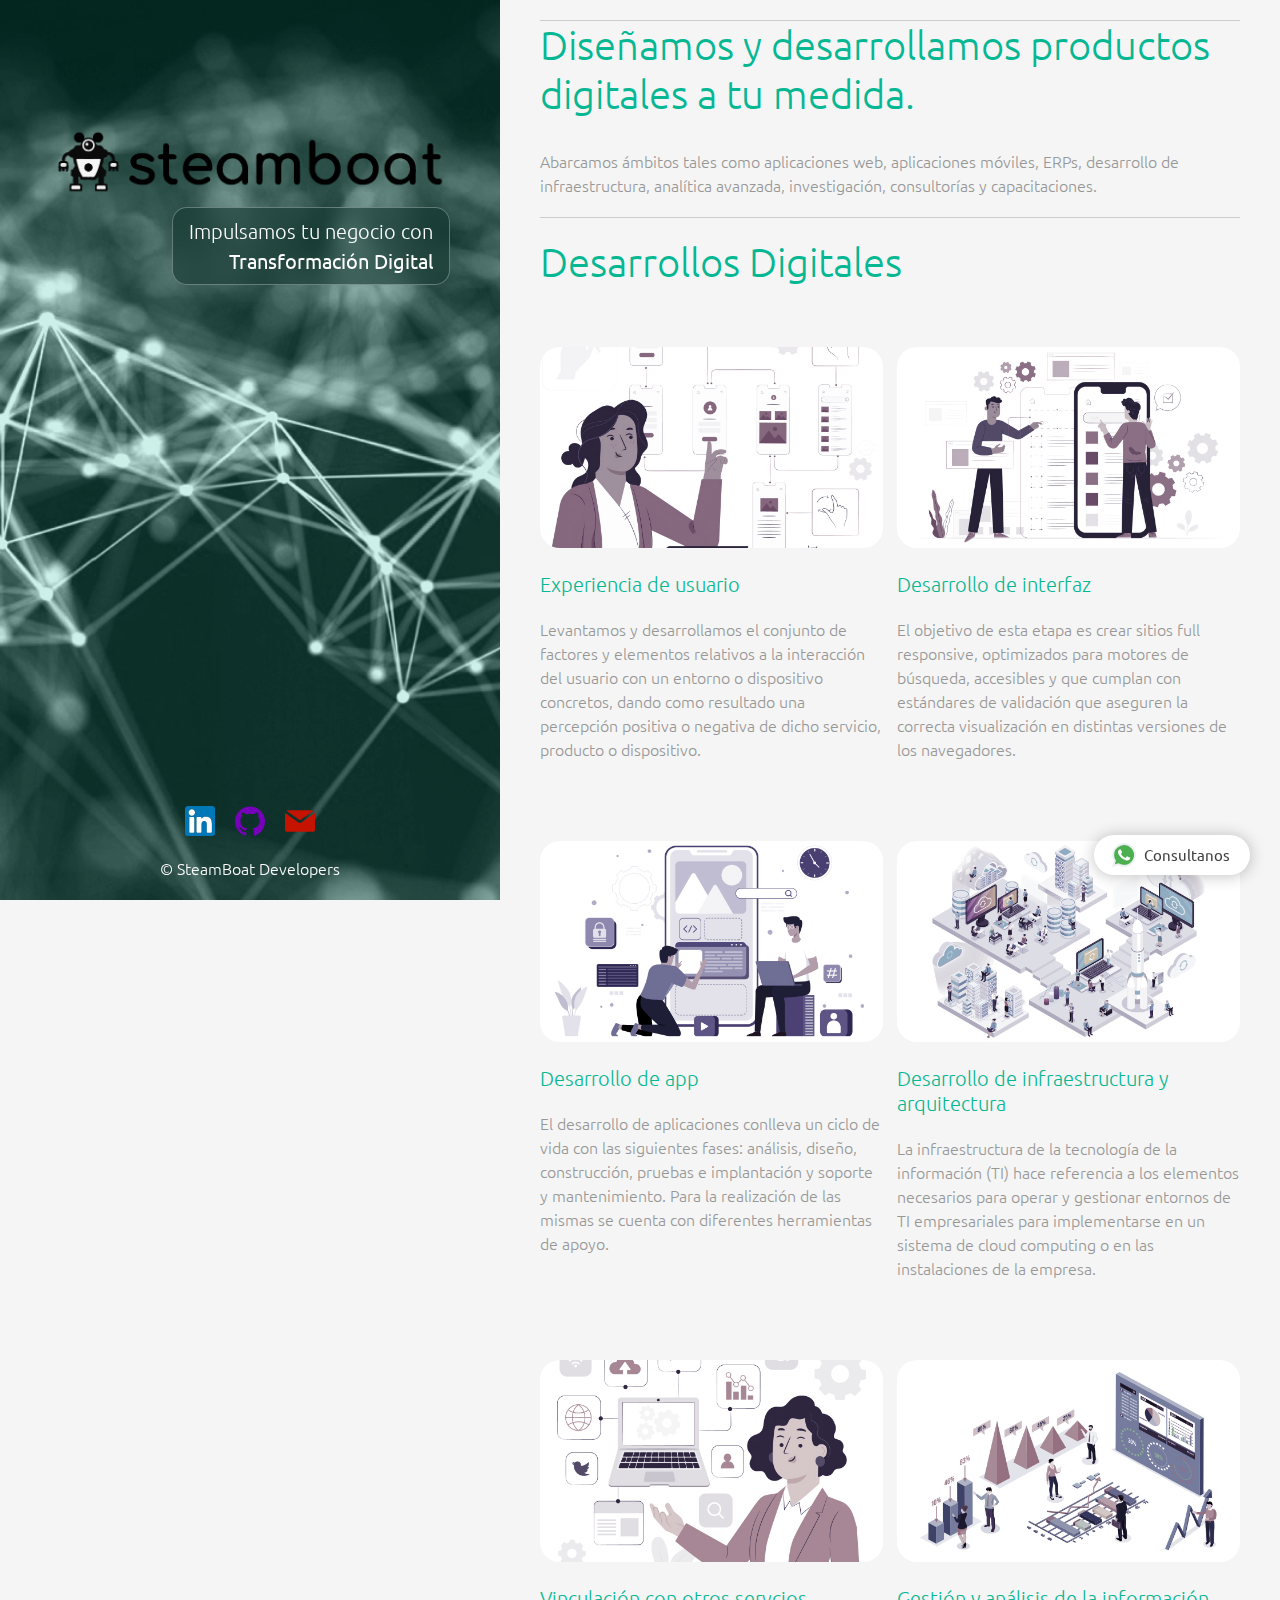
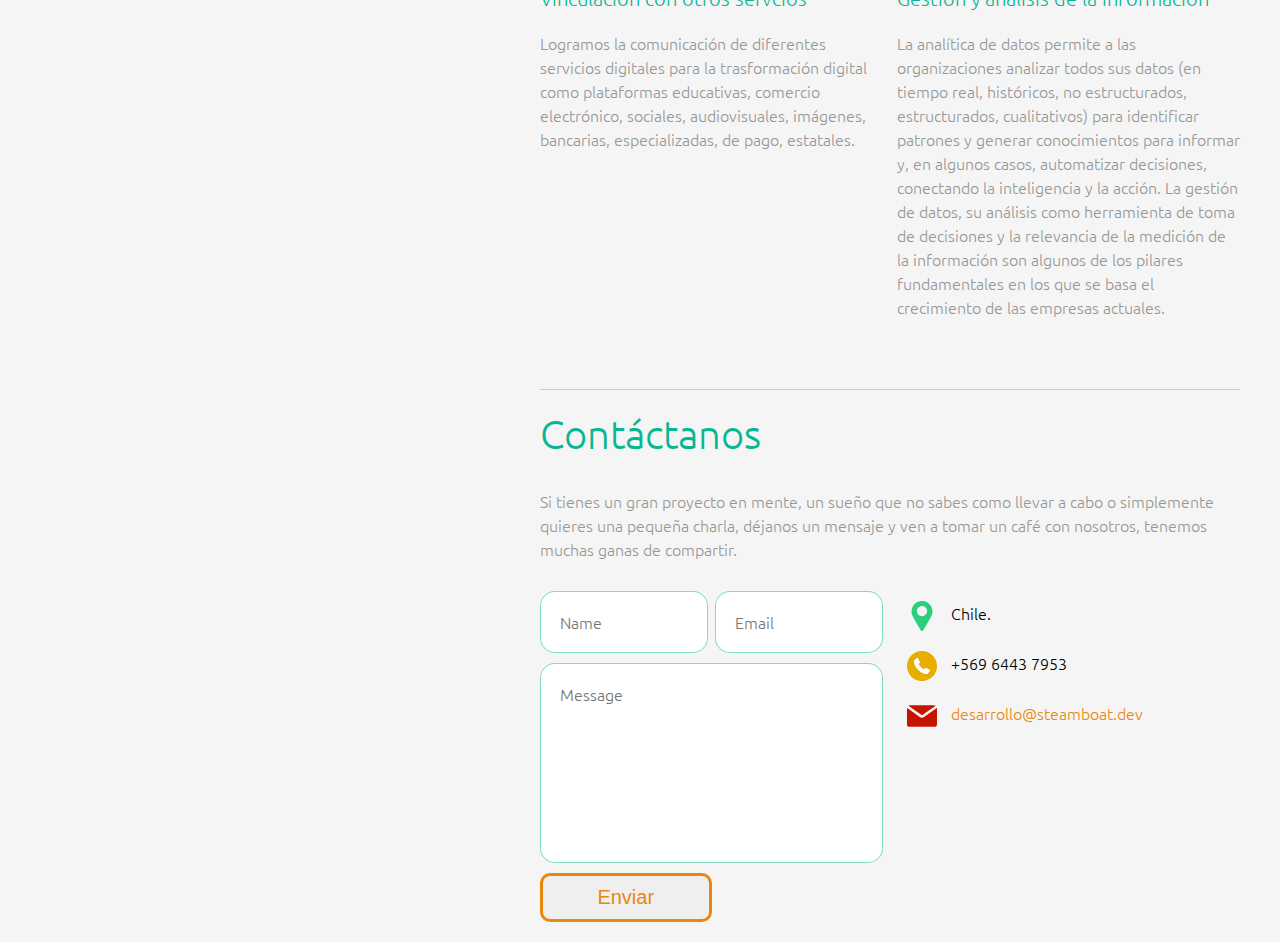
<file: index.html>
<!DOCTYPE html>
<html lang="en">
    <head>
        <meta charset="UTF-8" />
        <meta http-equiv="X-UA-Compatible" content="IE=edge" />
        <meta name="viewport" content="width=device-width, initial-scale=1.0" />
        <title>SteamBoat Developers</title>
        <link rel="icon" type="image/png" href="./favicon.png" />
        <link rel="stylesheet" href="assets/css/style.css" />
        <link rel="stylesheet" href="assets/css/chat.css" />
        <!-- <link rel="stylesheet" href="assets/css/mesh.css" /> -->
        <script
            src="https://code.jquery.com/jquery-3.6.0.min.js"
            integrity="sha256-/xUj+3OJU5yExlq6GSYGSHk7tPXikynS7ogEvDej/m4="
            crossorigin="anonymous"
        ></script>
    </head>
    <body>
        <!-- Header -->
        <header id="header">
            <div class="inner">
                <img class="logo" src="./assets/img/logo.gif" alt="" />
                <div class="unfocusedCard">
                    <p>
                        Impulsamos tu negocio con<br />
                        <strong>Transformación Digital</strong><br />
                    </p>
                </div>
            </div>
            <div class="bg"></div>
        </header>

        <!-- Main -->
        <div id="main">
            <div class="inner">
                <!-- One -->
                <section id="one" class="block">
                    <h1>
                        Diseñamos y desarrollamos productos digitales a tu
                        medida.
                    </h1>
                    <p>
                        Abarcamos ámbitos tales como aplicaciones web,
                        aplicaciones móviles, ERPs, desarrollo de
                        infraestructura, analítica avanzada, investigación,
                        consultorías y capacitaciones.
                    </p>
                </section>

                <!-- Two -->
                <section id="two" class="block">
                    <h2>Desarrollos Digitales</h2>
                    <div class="portfolio">
                        <div class="pro">
                            <a href="#" class="pro-01">
                                <img src="./assets/img/pro-01.jpg" alt="" />
                            </a>
                            <h3>Experiencia de usuario</h3>
                            <p>
                                Levantamos y desarrollamos el conjunto de factores y elementos relativos a la interacción del usuario con un entorno o dispositivo concretos, dando como resultado una percepción positiva o negativa de dicho servicio, producto o dispositivo.
                            </p>
                        </div>
                        <div class="pro">
                            <a href="#" class="pro-02">
                                <img src="./assets/img/pro-02.jpg" alt="" />
                            </a>
                            <h3>Desarrollo de interfaz</h3>
                            <p>
                                El objetivo de esta etapa es crear sitios full responsive, optimizados para motores de búsqueda, accesibles y que cumplan con estándares de validación que aseguren la correcta visualización en distintas versiones de los navegadores.
                            </p>
                        </div>
                        <div class="pro">
                            <a href="#" class="pro-03">
                                <img src="./assets/img/pro-03.jpg" alt="" />
                            </a>
                            <h3>Desarrollo de app</h3>
                            <p>
                                El desarrollo de aplicaciones conlleva un ciclo de vida con las siguientes fases: análisis, diseño, construcción, pruebas e implantación y soporte y mantenimiento. Para la realización de las mismas se cuenta con diferentes herramientas de apoyo.
                            </p>
                        </div>
                        <div class="pro">
                            <a href="#" class="pro-04">
                                <img src="./assets/img/pro-04.jpg" alt="" />
                            </a>
                            <h3>
                                Desarrollo de infraestructura y arquitectura
                            </h3>
                            <p>
                                La infraestructura de la tecnología de la información (TI) hace referencia a los elementos necesarios para operar y gestionar entornos de TI empresariales para implementarse en un sistema de cloud computing o en las instalaciones de la empresa.
                            </p>
                        </div>
                        <div class="pro">
                            <a href="#" class="pro-05">
                                <img src="./assets/img/pro-05.jpg" alt="" />
                            </a>
                            <h3>Vinculación con otros servcios</h3>
                            <p>
                                Logramos la comunicación de diferentes servicios digitales para la trasformación digital como plataformas educativas, comercio electrónico, sociales, audiovisuales, imágenes, bancarias, especializadas, de pago, estatales.
                            </p>
                        </div>
                        <div class="pro">
                            <a href="#" class="pro-06">
                                <img src="./assets/img/pro-06.jpg" alt="" />
                            </a>
                            <h3>Gestión y análisis de la información</h3>
                            <p>
                                La analítica de datos permite a las organizaciones analizar todos sus datos (en tiempo real, históricos, no estructurados, estructurados, cualitativos) para identificar patrones y generar conocimientos para informar y, en algunos casos, automatizar decisiones, conectando la inteligencia y la acción. La gestión de datos, su análisis como herramienta de toma de decisiones y la relevancia de la medición de la información son algunos de los pilares fundamentales en los que se basa el crecimiento de las empresas actuales.
                            </p>
                        </div>
                    </div>
                </section>

                <!-- Three -->
                <section id="three" class="block">
                    <h2>Contáctanos</h2>
                    <p>
                        Si tienes un gran proyecto en mente, un sueño que no
                        sabes como llevar a cabo o simplemente quieres una
                        pequeña charla, déjanos un mensaje y ven a tomar un café
                        con nosotros, tenemos muchas ganas de compartir.
                    </p>
                    <div class="contact">
                        <div class="col">
                            <div class="notification"></div>
                            <form id="form">
                                <input
                                    type="text"
                                    name="name"
                                    id="name"
                                    placeholder="Name"
                                    required
                                />
                                <input
                                    type="email"
                                    name="email"
                                    id="email"
                                    placeholder="Email"
                                    required
                                />
                                <textarea
                                    name="message"
                                    id="message"
                                    placeholder="Message"
                                    rows="4"
                                    required
                                ></textarea>
                                <button class="btn send" type="submit">
                                    Enviar
                                </button>
                            </form>
                        </div>
                        <div class="col">
                            <div class="icon icon-location">
                                <img
                                    src="./assets/img/icon-location.svg"
                                    alt=""
                                />
                                Chile.
                            </div>
                            <div class="icon icon-phone">
                                <img src="./assets/img/icon-phone.svg" alt="" />
                                +569 6443 7953
                            </div>
                            <div class="icon icon-mail2">
                                <img src="./assets/img/icon-mail.svg" alt="" />
                                <a href="mailto:desarrollo@steamboat.dev"
                                    >desarrollo@steamboat.dev</a
                                >
                            </div>
                        </div>
                    </div>
                </section>
            </div>
        </div>

        <!-- Footer -->
        <footer id="footer">
            <div class="inner">
                <ul class="social">
                    <li class="icon icon-linkedin">
                        <a
                            href="https://www.linkedin.com/company/steamboatdevs"
                            target="_blank"
                            ><img src="./assets/img/icon-linkedin.svg" alt=""
                        /></a>
                    </li>
                    <li class="icon icon-github">
                        <a
                            href="https://github.com/steamboatdevs"
                            target="_blank"
                            ><img src="./assets/img/icon-github.svg" alt=""
                        /></a>
                    </li>
                    <li class="icon icon-mail">
                        <a href="#form"
                            ><img src="./assets/img/icon-mail.svg" alt=""
                        /></a>
                    </li>
                </ul>
                <p>&copy; SteamBoat Developers</p>
            </div>
            <div class="bg"></div>
        </footer>

        <div id="whatsapp-chat" class="hide">
            <div class="header-chat">
                <div class="head-home">
                    <div class="info-avatar"><img src="./favicon.png" /></div>
                    <p>
                        <span class="whatsapp-name">SteamBoat</span><br /><small
                            >Usualmente respondemos en 1 hora</small
                        >
                    </p>
                </div>
                <div class="get-new hide">
                    <div id="get-label"></div>
                    <div id="get-nama"></div>
                </div>
            </div>
            <div class="home-chat"></div>
            <div class="start-chat">
                <div
                    pattern="https://elfsight.com/assets/chats/patterns/whatsapp.png"
                    class="WhatsappChat__Component-sc-1wqac52-0 whatsapp-chat-body"
                >
                    <div
                        class="WhatsappChat__MessageContainer-sc-1wqac52-1 dAbFpq"
                    >
                        <div
                            style="opacity: 0"
                            class="WhatsappDots__Component-pks5bf-0 eJJEeC"
                        >
                            <div
                                class="WhatsappDots__ComponentInner-pks5bf-1 hFENyl"
                            >
                                <div
                                    class="WhatsappDots__Dot-pks5bf-2 WhatsappDots__DotOne-pks5bf-3 ixsrax"
                                ></div>
                                <div
                                    class="WhatsappDots__Dot-pks5bf-2 WhatsappDots__DotTwo-pks5bf-4 dRvxoz"
                                ></div>
                                <div
                                    class="WhatsappDots__Dot-pks5bf-2 WhatsappDots__DotThree-pks5bf-5 kXBtNt"
                                ></div>
                            </div>
                        </div>
                        <div
                            style="opacity: 1"
                            class="WhatsappChat__Message-sc-1wqac52-4 kAZgZq"
                        >
                            <div
                                class="WhatsappChat__Author-sc-1wqac52-3 bMIBDo"
                            >
                                SteamBoat
                            </div>
                            <div class="WhatsappChat__Text-sc-1wqac52-2 iSpIQi">
                                Hola 👋<br /><br />¿Cómo podemos ayudarte?
                            </div>
                            <div
                                id="timi"
                                class="WhatsappChat__Time-sc-1wqac52-5 cqCDVm"
                            ></div>
                        </div>
                    </div>
                </div>

                <div class="blanter-msg">
                    <textarea
                        id="chat-input"
                        placeholder="Write a response"
                        maxlength="120"
                        row="1"
                    ></textarea>
                    <a href="javascript:void;" id="send-it"
                        ><svg viewBox="0 0 448 448">
                            <path
                                d="M.213 32L0 181.333 320 224 0 266.667.213 416 448 224z"
                            /></svg
                    ></a>
                </div>
            </div>
            <div id="get-number"></div>
            <a class="close-chat" href="#">×</a>
        </div>
        <a class="blantershow-chat" href="#" title="Show Chat"
            ><svg width="20" viewBox="0 0 24 24">
                <defs />
                <path
                    fill="#eceff1"
                    d="M20.5 3.4A12.1 12.1 0 0012 0 12 12 0 001.7 17.8L0 24l6.3-1.7c2.8 1.5 5 1.4 5.8 1.5a12 12 0 008.4-20.3z"
                />
                <path
                    fill="#4caf50"
                    d="M12 21.8c-3.1 0-5.2-1.6-5.4-1.6l-3.7 1 1-3.7-.3-.4A9.9 9.9 0 012.1 12a10 10 0 0117-7 9.9 9.9 0 01-7 16.9z"
                />
                <path
                    fill="#fafafa"
                    d="M17.5 14.3c-.3 0-1.8-.8-2-.9-.7-.2-.5 0-1.7 1.3-.1.2-.3.2-.6.1s-1.3-.5-2.4-1.5a9 9 0 01-1.7-2c-.3-.6.4-.6 1-1.7l-.1-.5-1-2.2c-.2-.6-.4-.5-.6-.5-.6 0-1 0-1.4.3-1.6 1.8-1.2 3.6.2 5.6 2.7 3.5 4.2 4.2 6.8 5 .7.3 1.4.3 1.9.2.6 0 1.7-.7 2-1.4.3-.7.3-1.3.2-1.4-.1-.2-.3-.3-.6-.4z"
                />
            </svg>
            Consultanos</a
        >

        <script src="https://ajax.googleapis.com/ajax/libs/jquery/3.3.1/jquery.min.js"></script>
        <script src="./assets/js/chat.js"></script>
        <script src="./assets/js/contacto.js"></script>
    </body>
</html>
</file>
<file: assets/css/style.css>
@import url('https://fonts.googleapis.com/css2?family=Ubuntu:ital,wght@0,300;0,400;0,500;0,700;1,300;1,400;1,500;1,700&display=swap');
@import 'notificacion.css';
* {
    margin: 0;
    padding: 0;
    border: 0;
    box-sizing: border-box;
    scroll-behavior: smooth;
}

body {
    font-family: 'Ubuntu', sans-serif;
    font-size: 16px;
    font-weight: 300;
    background: #f5f5f5;
}

img {
    width: 100%;
}

a {
    text-decoration: none;
    color: #e9870f;
}

a:hover {
    color: #e96d0f;
}

p {
    line-height: 1.5;
    color: #979797;
    margin-top: 20px;
    margin-bottom: 20px;
}

header {
    background: #fff;
    text-align: right;
    padding: 0 30px;
    position: fixed;
    z-index: 1;
    width: 500px;
    height: 100vh;

    background: #000;

    background-color: rgba(5, 184, 148, 1);
}

.bg {
    position: absolute;
    top: 0;
    left: 0;
    width: 100%;
    height: 100%;
    z-index: -100;
    background-image: url('../../assets/img/bg.jpg');
    background-size: cover;
    opacity: 0.8;
    filter: brightness(100%);
    animation: ani-header-bg 15s infinite ease-in-out;
}

@keyframes ani-header-bg {
    0% {
        filter: brightness(100%);
    }
    20% {
        filter: brightness(170%);
    }
    40% {
        filter: brightness(100%);
    }
    50% {
        filter: brightness(170%);
    }
    59% {
        filter: brightness(100%);
    }
    70% {
        filter: brightness(170%);
    }
    1000% {
        filter: brightness(100%);
    }
}

.logo {
    margin-top: 100px;
    width: 100%;
}

.unfocusedCard {
    display: inline-block;
    flex-direction: column;
    justify-content: space-around;
    background-color: rgba(21, 57, 50, 0.6);
    backdrop-filter: blur(10px);
    border: 1px solid rgba(255, 255, 255, 0.3);
    border-radius: 15px;
    padding: 0.5rem 1rem;
}

.unfocusedCard p {
    font-size: 20px;
    color: #fff;
    margin: 0;
    text-align: right;
}

h1 {
    font-weight: 300;
    font-size: 40px;
    color: #05b793;
    margin: 0 0 30px 0;
}

h2 {
    font-weight: 300;
    font-size: 40px;
    color: #05b793;
    margin: 20px 0 30px 0;
}

h3 {
    font-weight: 300;
    font-size: 20px;
    color: #05b793;
    margin: 20px 0 0 0;
}

#main {
    display: block;
    position: absolute;
    top: 0;
    left: 500px;
    background-color: #f5f5f5;
}

.inner {
    margin: 20px;
}

.head {
    margin: 20px;
    padding: 20px;
    background-color: #fff;
}

.btn {
    display: table;
    color: #e9870f;
    border: 3px solid #e9870f;
    padding: 10px;
    font-size: 20px;
    font-weight: 300;
    text-align: center;
    border-radius: 10px;
    cursor: pointer;
}

.btn-a {
    position: relative;
}

.portfolio {
    position: relative;
    display: flex;
    flex-wrap: wrap;
    justify-content: space-between;
}

.pro {
    display: inline-block;
    width: 49%;
    padding: 30px 0;
}

.pro img {
    border-radius: 20px;
    filter: grayscale(70%) /* brightness(250%) */ /* hue-rotate(180deg) */
        contrast(1);
}

.pro img:hover {
    filter: grayscale(0%) /* brightness(250%) */ /* hue-rotate(180deg) */
        contrast(1);
}

.block {
    border-top: 1px solid #ccc;
    margin: 20px;
}

footer {
    position: fixed;
    width: 500px;
    z-index: 100;
    bottom: 0;
    left: 0;

    color: #fff;
}

footer .bg {
    display: none;
}

footer .social {
    display: flex;
    position: relative;

    width: 100%;
}

footer ul.social {
    display: flex;
    flex-direction: row;
    justify-content: center;
}

footer ul.social li {
    display: flex;
    width: 30px;
    height: 30px;
    margin: 10px;
}
footer p {
    display: flex;
    justify-content: center;
    margin: 10px;
    color: #fff;
}

.social li {
    transform: translate(0px, 0px);
}

.social li.icon-linkedin:hover img {
    transform: rotateY(0deg);
    animation: ani-footer-social-1 2s 1 ease-in-out;
}

@keyframes ani-footer-social-1 {
    0% {
        transform: rotateY(0deg);
    }
    50% {
        transform: rotateY(180deg);
    }
    100% {
        transform: rotateY(0deg);
    }
}

.social li.icon-github:hover img {
    transform: rotateZ(0deg);
    animation: ani-footer-social-2 1.5s 1 ease-in-out;
}

@keyframes ani-footer-social-2 {
    0% {
        transform: rotateZ(0deg);
    }
    100% {
        transform: rotateZ(360deg);
    }
}

.social li.icon-mail:hover img {
    transform: rotateX(0deg);
    animation: ani-footer-social-3 1.5s 1 ease-in-out;
}

@keyframes ani-footer-social-3 {
    0% {
        transform: rotateX(0deg);
    }
    100% {
        transform: rotateX(360deg);
    }
}

.contact {
    display: flex;
    flex-direction: row;
    justify-content: center;
}

.col {
    width: 50%;
    display: inline-block;
    vertical-align: top;
}

.col:nth-child(2) {
    width: 49%;
    margin-left: 1%;
}
.icon-location,
.icon-phone,
.icon-mail2 {
    vertical-align: middle;
}

.icon-location img,
.icon-phone img,
.icon-mail2 img {
    display: inline-block;
    vertical-align: middle;
    width: 30px;
    height: 30px;
    margin: 10px;

    /* filter: grayscale(100%); */
}

.contact {
    margin-top: 30px;
}
.contact .col form {
    font-size: 0;
}
.contact .col form input {
    vertical-align: top;
    width: 48%;
    padding: 20px;
    margin-bottom: 10px;
    font-size: 16px;
    border-radius: 15px;
    font-family: 'Ubuntu', sans-serif;
    box-shadow: inset 0 0 0px 1px rgba(5, 184, 148, 0.5);
    font-weight: 300;
    outline: none;
}

.contact .col form input:nth-child(2) {
    margin-left: 2%;
}

.contact .col form textarea {
    vertical-align: top;
    width: 98%;
    height: 200px;
    border-radius: 15px;
    padding: 20px;
    outline: none;
    font-size: 16px;
    font-family: 'Ubuntu', sans-serif;
    box-shadow: inset 0 0 0px 1px rgba(5, 184, 148, 0.5);
    font-weight: 300;
    resize: none;
}

.contact .col form input:focus,
.contact .col form textarea:focus {
    color: #05b793;
    box-shadow: inset 0 0 0px 3px rgba(5, 184, 148, 1);
    font-size: 16px;
}

.send {
    display: inline-block;
    vertical-align: top;
    width: 49%;
    margin-top: 10px;
}

/* @media Media queries */

@media (min-width: 980px) {
}

@media (max-width: 980px) {
    header {
        display: flex;
        position: relative;
        width: 100%;
        height: auto;
    }

    #main {
        display: flex;
        position: relative;
        left: 0;
        width: 100%;
    }

    footer {
        display: flex;
        justify-content: center;
        position: relative;
        width: 100%;
        background-color: rgba(5, 184, 148, 1);
    }

    footer .bg {
        display: block;
    }

    header p {
        position: relative;
        /* text-align: center; */
    }

    .contact {
        display: block;
        height: auto;
    }
    .col {
        display: block;
        width: 100%;
    }
    .col:nth-child(2) {
        margin-top: 20px;
        margin-left: 0;
        width: 100%;
    }
}

@media (max-width: 768px) {
}

@media (max-width: 480px) {
}
</file>
<file: assets/css/chat.css>
/* CSS Multiple Whatsapp Chat */
  .whatsapp-name {
    font-size: 16px;
    font-weight: 600;
    padding-bottom: 0;
    margin-bottom: 0;
    line-height: 0.5;
  }
  
  #whatsapp-chat {
    box-sizing: border-box !important;
    outline: none !important;
    position: fixed;
    width: 350px;
    border-radius: 10px;
    box-shadow: 0 1px 15px rgba(32, 33, 36, 0.28);
    bottom: 90px;
    right: 30px;
    overflow: hidden;
    z-index: 199;
    animation-name: showchat;
    animation-duration: 1s;
    transform: scale(1);
  }
  
  a.blantershow-chat {
    /*   background: #009688; */
    background: #fff;
    color: #404040;
    position: fixed;
    display: flex;
    font-weight: 400;
    justify-content: space-between;
    z-index: 198;
    bottom: 25px;
    right: 30px;
    font-size: 15px;
    padding: 10px 20px;
    border-radius: 30px;
    box-shadow: 0 1px 15px rgba(32, 33, 36, 0.28);
  }
  
  a.blantershow-chat svg {
    transform: scale(1.2);
    margin: 0 10px 0 0;
  }
  
  .header-chat {
    /*   background: linear-gradient(to right top, #6f96f3, #164ed2); */
    background: #009688;
    background: #095e54;
    color: #fff;
    padding: 20px;
  }
  
  .header-chat h3 {
    margin: 0 0 10px;
  }
  
  .header-chat p {
    font-size: 14px;
    line-height: 1.7;
    margin: 0;
  }
  
  .info-avatar {
    position: relative;
  }
  
  .info-avatar img {
    border-radius: 100%;
    width: 50px;
    float: left;
    margin: 0 10px 0 0;
    background: #fff;
  }
  
  a.informasi {
    padding: 20px;
    display: block;
    overflow: hidden;
    animation-name: showhide;
    animation-duration: 0.5s;
  }
  
  a.informasi:hover {
    background: #f1f1f1;
  }
  
  .info-chat span {
    display: block;
  }
  
  #get-label,
  span.chat-label {
    font-size: 12px;
    color: #888;
  }
  
  #get-nama,
  span.chat-nama {
    margin: 5px 0 0;
    font-size: 15px;
    font-weight: 700;
    color: #222;
  }
  
  #get-label,
  #get-nama {
    color: #fff;
  }
  
  span.my-number {
    display: none;
  }
  
  /* .blanter-msg {
    color: #444;
    padding: 20px;
    font-size: 12.5px;
    text-align: center;
    border-top: 1px solid #ddd;
  } */
  textarea#chat-input {
    border: none;
    font-family: "Arial", sans-serif;
    width: 100%;
    height: 100%;
    outline: none;
    resize: none;
    padding: 10px;
    font-size: 14px;
  }
  
  a#send-it {
    width: 30px;
    font-weight: 700;
    padding: 10px 10px 0;
    background: #eee;
    border-radius: 10px;
  }
  a#send-it svg {
    fill: #a6a6a6;
    height: 24px;
    width: 24px;
  }
  
  .first-msg {
    background: transparent;
    padding: 30px;
    text-align: center;
  }
  .first-msg span {
    background: #e2e2e2;
    color: #333;
    font-size: 14.2px;
    line-height: 1.7;
    border-radius: 10px;
    padding: 15px 20px;
    display: inline-block;
  }
  
  .start-chat .blanter-msg {
    display: flex;
  }
  
  #get-number {
    display: none;
  }
  
  a.close-chat {
    position: absolute;
    top: 5px;
    right: 15px;
    color: #fff;
    font-size: 30px;
  }
  
  @keyframes ZpjSY {
    0% {
      background-color: #b6b5ba;
    }
    15% {
      background-color: #111111;
    }
    25% {
      background-color: #b6b5ba;
    }
  }
  @keyframes hPhMsj {
    15% {
      background-color: #b6b5ba;
    }
    25% {
      background-color: #111111;
    }
    35% {
      background-color: #b6b5ba;
    }
  }
  @keyframes iUMejp {
    25% {
      background-color: #b6b5ba;
    }
    35% {
      background-color: #111111;
    }
    45% {
      background-color: #b6b5ba;
    }
  }
  @keyframes showhide {
    from {
      transform: scale(0.5);
      opacity: 0;
    }
  }
  @keyframes showchat {
    from {
      transform: scale(0);
      opacity: 0;
    }
  }
  @media screen and (max-width: 480px) {
    #whatsapp-chat {
      width: auto;
      left: 5%;
      right: 5%;
      font-size: 80%;
    }
  }
  .hide {
    display: none;
    animation-name: showhide;
    animation-duration: 0.5s;
    transform: scale(1);
    opacity: 1;
  }
  
  .show {
    display: block;
    animation-name: showhide;
    animation-duration: 0.5s;
    transform: scale(1);
    opacity: 1;
  }
  
  .whatsapp-message-container {
    display: flex;
    z-index: 1;
  }
  
  .whatsapp-message {
    padding: 7px 14px 6px;
    background-color: white;
    border-radius: 0px 8px 8px;
    position: relative;
    transition: all 0.3s ease 0s;
    opacity: 0;
    transform-origin: center top 0px;
    z-index: 2;
    box-shadow: rgba(0, 0, 0, 0.13) 0px 1px 0.5px;
    margin-top: 4px;
    margin-left: -54px;
    max-width: calc(100% - 66px);
  }
  
  .whatsapp-chat-body {
    padding: 20px 20px 20px 10px;
    background-color: #e6ddd4;
    position: relative;
  }
  .whatsapp-chat-body::before {
    display: block;
    position: absolute;
    content: "";
    left: 0px;
    top: 0px;
    height: 100%;
    width: 100%;
    z-index: 0;
    opacity: 0.08;
    /* background-image: url("../../assets/img/bg-wtp.png"); */
  }
  
  .dAbFpq {
    display: flex;
    z-index: 1;
  }
  
  .eJJEeC {
    background-color: white;
    width: 52.5px;
    height: 32px;
    border-radius: 16px;
    display: flex;
    -moz-box-pack: center;
    justify-content: center;
    -moz-box-align: center;
    align-items: center;
    margin-left: 10px;
    opacity: 0;
    transition: all 0.1s ease 0s;
    z-index: 1;
    box-shadow: rgba(0, 0, 0, 0.13) 0px 1px 0.5px;
  }
  
  .hFENyl {
    position: relative;
    display: flex;
  }
  
  .ixsrax {
    height: 5px;
    width: 5px;
    margin: 0px 2px;
    border-radius: 50%;
    display: inline-block;
    position: relative;
    animation-duration: 1.2s;
    animation-iteration-count: infinite;
    animation-timing-function: linear;
    top: 0px;
    background-color: #9e9da2;
    animation-name: ZpjSY;
  }
  
  .dRvxoz {
    height: 5px;
    width: 5px;
    margin: 0px 2px;
    background-color: #b6b5ba;
    border-radius: 50%;
    display: inline-block;
    position: relative;
    animation-duration: 1.2s;
    animation-iteration-count: infinite;
    animation-timing-function: linear;
    top: 0px;
    animation-name: hPhMsj;
  }
  
  .kAZgZq {
    padding: 7px 14px 6px;
    background-color: white;
    border-radius: 0px 8px 8px;
    position: relative;
    transition: all 0.3s ease 0s;
    opacity: 0;
    transform-origin: center top 0px;
    z-index: 2;
    box-shadow: rgba(0, 0, 0, 0.13) 0px 1px 0.5px;
    margin-top: 4px;
    margin-left: -54px;
    max-width: calc(100% - 66px);
  }
  .kAZgZq::before {
    position: absolute;
    /* background-image: url("[data-uri]"); */
    background-position: 50% 50%;
    background-repeat: no-repeat;
    background-size: contain;
    content: "";
    top: 0px;
    left: -12px;
    width: 12px;
    height: 19px;
  }
  
  .bMIBDo {
    font-size: 13px;
    font-weight: 700;
    line-height: 18px;
    color: rgba(0, 0, 0, 0.4);
  }
  
  .iSpIQi {
    font-size: 14px;
    line-height: 19px;
    margin-top: 4px;
    color: #111111;
  }
  
  .iSpIQi {
    font-size: 14px;
    line-height: 19px;
    margin-top: 4px;
    color: #111111;
  }
  
  .cqCDVm {
    text-align: right;
    margin-top: 4px;
    font-size: 12px;
    line-height: 16px;
    color: rgba(17, 17, 17, 0.5);
    margin-right: -8px;
    margin-bottom: -4px;
  }
</file>
<file: assets/css/mesh.css>
header{
    border: 1px solid #000;
}


.logo{
    border: 1px solid #0ff;
}

header p{
    border: 1px solid #000;
}


#main{
    border: 5px solid #0d0;
}

.inner{
    border: 1px solid #000;
}


.head{
    border: 1px solid #000;
}



.btn{
    border: 3px solid #e9870f;
}

.pro{
    border: 1px solid #000;

}


.block{
    border: 1px solid #000;
}

footer{
    border: 2px solid #00d;
}

footer .social{
    border: 1px solid #000;        
}


footer ul.social li{
    border: 1px solid #000;
}
footer p{
    border: 1px solid #000;
}


.icon-location,
.icon-phone,
.icon-mail2{
    border: 1px solid #000;
}

.icon-location img,
.icon-phone img,
.icon-mail2 img{
    border: 1px solid #000;
}
</file>
